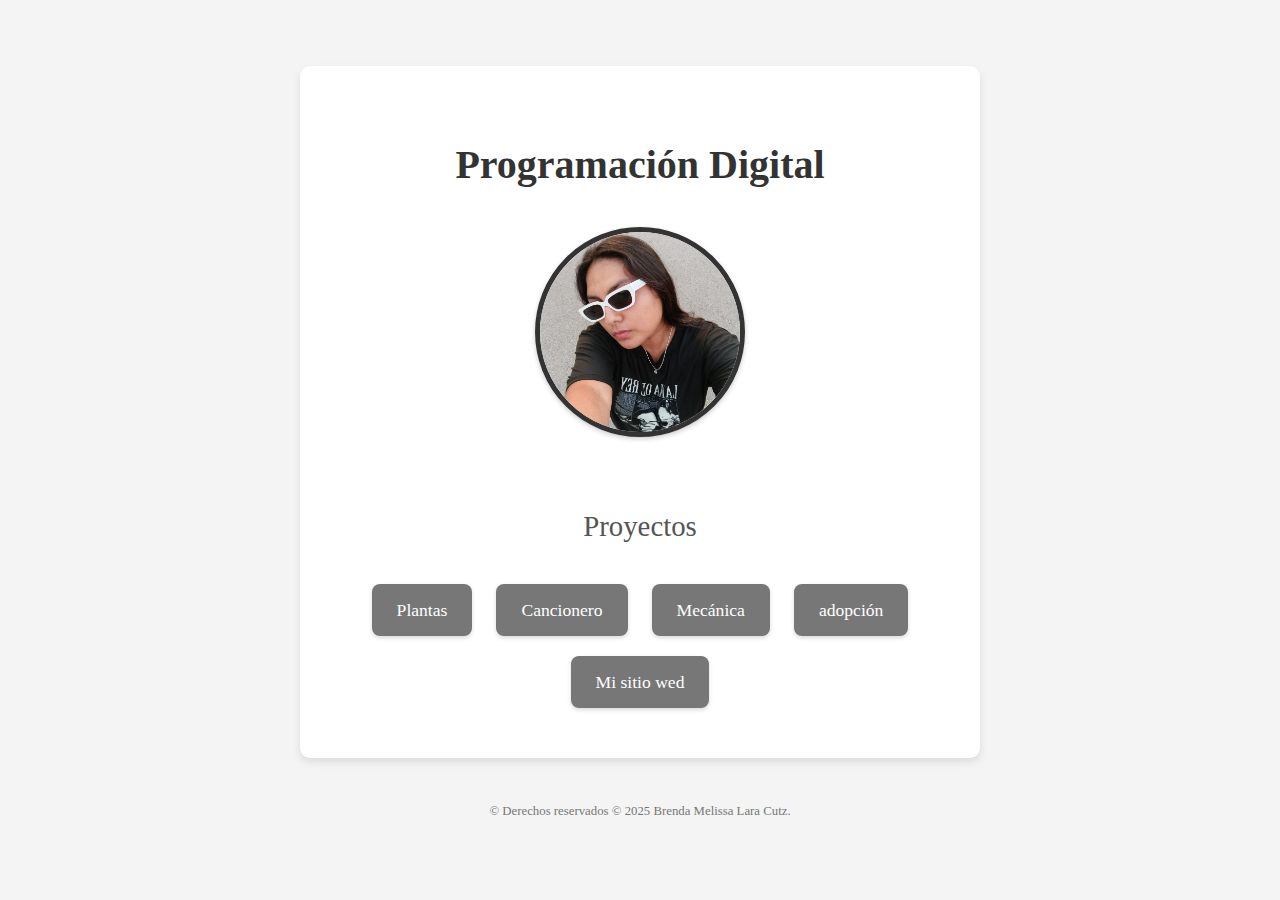
<file: INDEX.html>
<!DOCTYPE html>
<html>
<head>
    <meta charset="UTF-8"/>
    <meta name="viewport" content="width=device-width, initial-scale=1.0">
    <title>Programación Digital</title> 
        <link rel="stylesheet" href="css.css">
</head>
<body> 
    <div class="main-content">
        <h1>Programación Digital</h1>

        <img src="img/img.jpeg" alt="Tu Foto de Perfil" class="profile-img">

        <p class="label">Proyectos</p>

        <div class="links-container">
            <a href="plantas/plantas.html">Plantas</a>
            <a href="cancionero/index.html.html">Cancionero</a> 
            <a href="mecanica/INDEX.HTML.html">Mecánica</a>
            <a href="adopción/INDEx.html">adopción</a>
               <a href="programacion/Untitled-1.html">Mi sitio wed</a>
        </div>
    </div> <footer>
        <p>&copy;  Derechos reservados © 2025 Brenda Melissa Lara Cutz.</p>
    </footer>

</body>
</html>
</file>
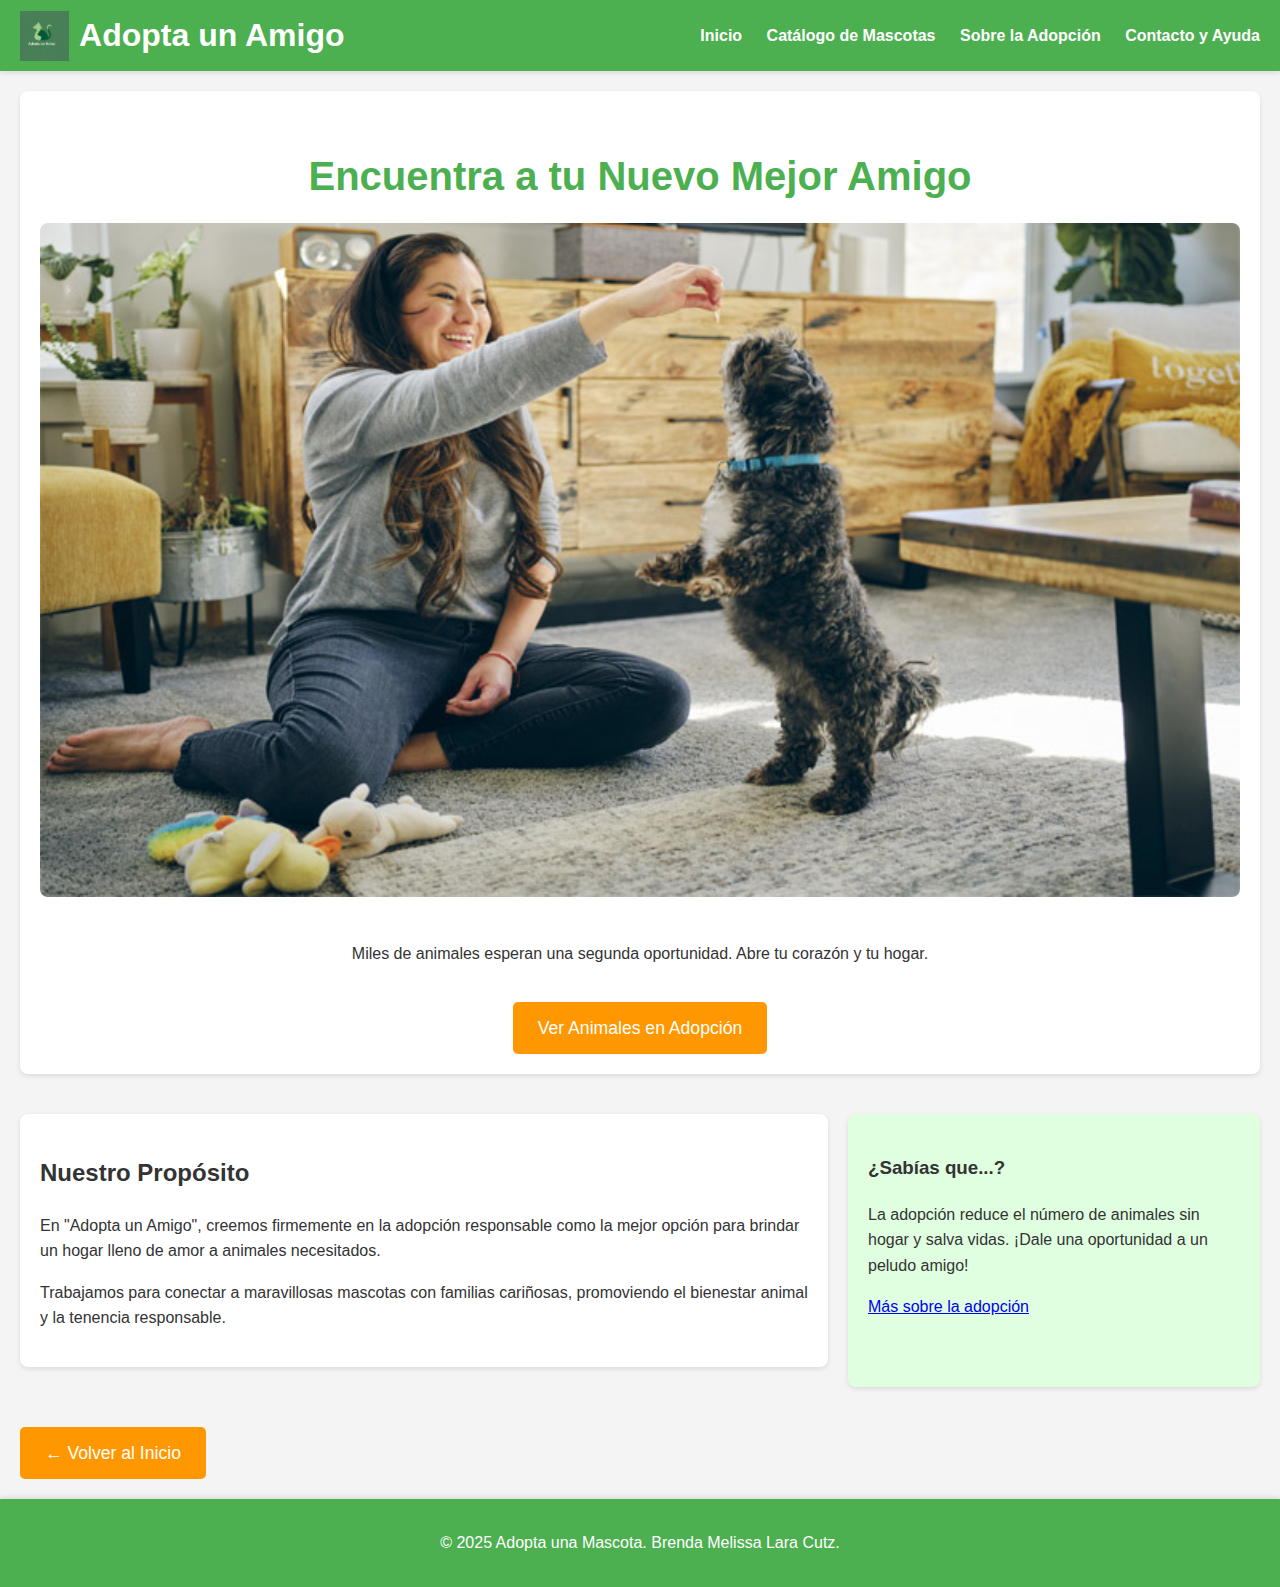
<file: adopción/INDEx.html>
<!DOCTYPE html> <html lang="es"> <head>
    <meta charset="UTF-8"> <meta name="viewport" content="width=device-width, initial-scale=1.0"> 
    <title>Adopta una Mascota - Inicio</title> <link rel="stylesheet" href="css.css">
 </head>
<body>
    <header> 
        <div class="logo"> <img src="logo.png" alt="Logo Adopta un Amigo">
             <h1>Adopta un Amigo</h1> </div>
        <nav> <ul> <li><a href="index.html">Inicio</a></li> 
            <li><a href="catalogo.html">Catálogo de Mascotas</a></li>
                <li><a href="adopción.html">Sobre la Adopción</a></li>
                <li><a href="contacto.html">Contacto y Ayuda</a></li>
            </ul>
        </nav>
    </header>

    <main> <section class="hero"> <div class="hero-content">
                <h2>Encuentra a tu Nuevo Mejor Amigo</h2> <img src="pet-care-while-on-vacation.jpg
                " alt="Mascota destacada" class="hero-image"> <p>Miles de animales esperan una segunda oportunidad. Abre tu corazón y tu hogar.</p> <a href="catalogo.html" class="cta-button">Ver Animales en Adopción</a> </div>
        </section>

        <section class="proposito"> <h2>Nuestro Propósito</h2>
            <div class="proposito-contenido">
                <p>En "Adopta un Amigo", creemos firmemente en la adopción responsable como la mejor opción para brindar un hogar lleno de amor a animales necesitados.</p>
                <p>Trabajamos para conectar a maravillosas mascotas con familias cariñosas, promoviendo el bienestar animal y la tenencia responsable.</p>
            </div>
        </section>

        <aside class="info-adicional"> <h3>¿Sabías que...?</h3>
            <p>La adopción reduce el número de animales sin hogar y salva vidas. ¡Dale una oportunidad a un peludo amigo!</p>
            <a href="adopción.html">Más sobre la adopción</a>
        </aside>
        
        <div class="back-button-container">
            <a href="file:///C:/Users/brend/OneDrive/Documentos/pagina%20personal/INDEX.html" class="cta-button">← Volver al Inicio</a>
        </div>
    </main>

    <footer> <p>&copy; 2025 Adopta una Mascota. Brenda Melissa Lara Cutz.</p>
    </footer>
</body>
</html>
</file>
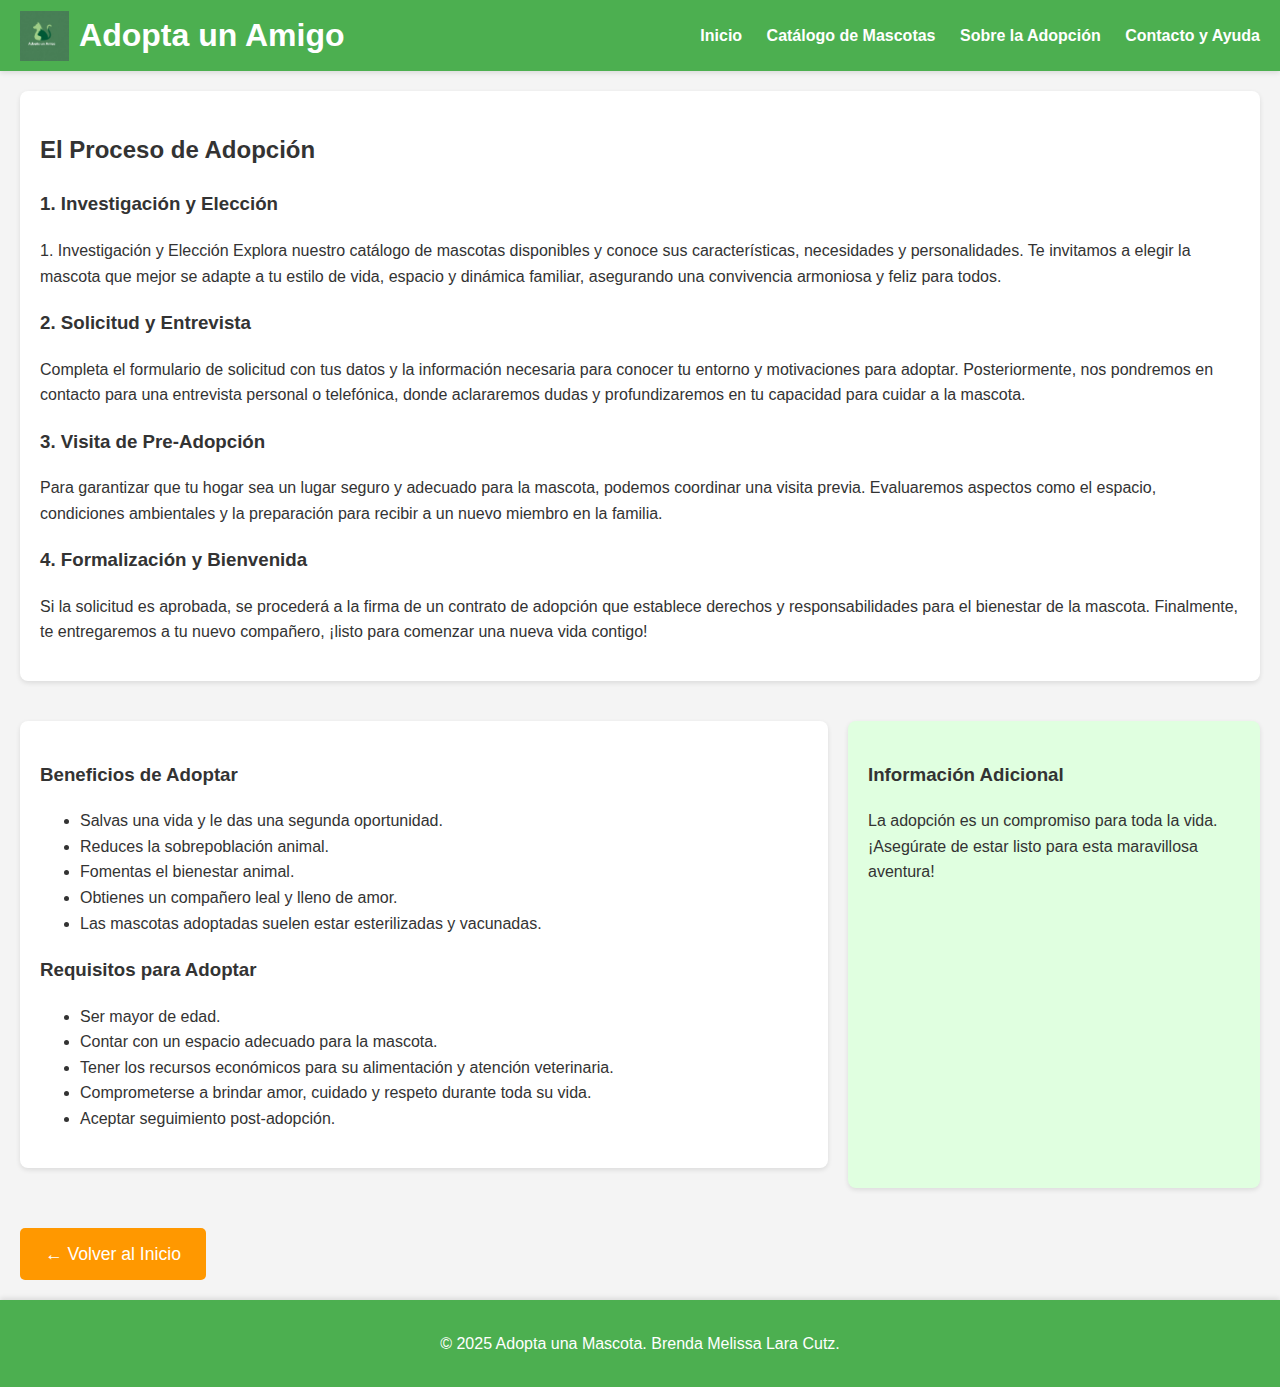
<file: adopción/adopción.html>
<!DOCTYPE html>
<html lang="es">
<head>
    <meta charset="UTF-8">
    <meta name="viewport" content="width=device-width, initial-scale=1.0">
    <title>Sobre la Adopción - Adopta una Mascota</title>
    <link rel="stylesheet" href="css.css">
</head>
<body>
    <header>
        <div class="logo">
            <img src="logo.png" alt="Logo Adopta un Amigo">
            <h1>Adopta un Amigo</h1>
        </div>
        <nav>
            <ul>
                <li><a href="INDEx.html">Inicio</a></li>
                <li><a href="catalogo.html">Catálogo de Mascotas</a></li>
                <li><a href="adopción.html">Sobre la Adopción</a></li>
                <li><a href="contacto.html">Contacto y Ayuda</a></li>
            </ul>
        </nav>
    </header>

    <main>
        <section class="proceso-adopcion">
            <h2>El Proceso de Adopción</h2>
            <div class="pasos-adopcion"> <div class="paso"> <h3>1. Investigación y Elección</h3>
                    <p>1. Investigación y Elección
Explora nuestro catálogo de mascotas disponibles y conoce sus características, necesidades y personalidades. Te invitamos a elegir la mascota que mejor se adapte a tu estilo de vida, espacio y dinámica familiar, asegurando una convivencia armoniosa y feliz para todos.</p>
                </div>
                <div class="paso">
                    <h3>2. Solicitud y Entrevista</h3>
                    <p>Completa el formulario de solicitud con tus datos y la información necesaria para conocer tu entorno y motivaciones para adoptar. Posteriormente, nos pondremos en contacto para una entrevista personal o telefónica, donde aclararemos dudas y profundizaremos en tu capacidad para cuidar a la mascota.</p>
                </div>
                <div class="paso">
                    <h3>3. Visita de Pre-Adopción</h3>
                    <p>Para garantizar que tu hogar sea un lugar seguro y adecuado para la mascota, podemos coordinar una visita previa. Evaluaremos aspectos como el espacio, condiciones ambientales y la preparación para recibir a un nuevo miembro en la familia.</p>
                </div>
                <div class="paso">
                    <h3>4. Formalización y Bienvenida</h3>
                    <p>Si la solicitud es aprobada, se procederá a la firma de un contrato de adopción que establece derechos y responsabilidades para el bienestar de la mascota. Finalmente, te entregaremos a tu nuevo compañero, ¡listo para comenzar una nueva vida contigo!</p>
                </div>
            </div>
        </section>

        <section class="beneficios-requisitos">
            <div class="beneficios">
                <h3>Beneficios de Adoptar</h3>
                <ul> <li>Salvas una vida y le das una segunda oportunidad.</li>
                    <li>Reduces la sobrepoblación animal.</li>
                    <li>Fomentas el bienestar animal.</li>
                    <li>Obtienes un compañero leal y lleno de amor.</li>
                    <li>Las mascotas adoptadas suelen estar esterilizadas y vacunadas.</li>
                </ul>
            </div>
            <div class="requisitos">
                <h3>Requisitos para Adoptar</h3>
                <ul> <li>Ser mayor de edad.</li>
                    <li>Contar con un espacio adecuado para la mascota.</li>
                    <li>Tener los recursos económicos para su alimentación y atención veterinaria.</li>
                    <li>Comprometerse a brindar amor, cuidado y respeto durante toda su vida.</li>
                    <li>Aceptar seguimiento post-adopción.</li>
                </ul>
            </div>
        </section>

        <aside class="info-importante">
            <h3>Información Adicional</h3>
            <p>La adopción es un compromiso para toda la vida. ¡Asegúrate de estar listo para esta maravillosa aventura!</p>
        </aside>

        <div class="back-button-container">
            <a href="INDEx.html" class="cta-button">← Volver al Inicio</a>
        </div>
    </main>

    <footer>
  <p>&copy; 2025 Adopta una Mascota. Brenda Melissa Lara Cutz.</p>
    </footer>
</body>
</html>
</file>
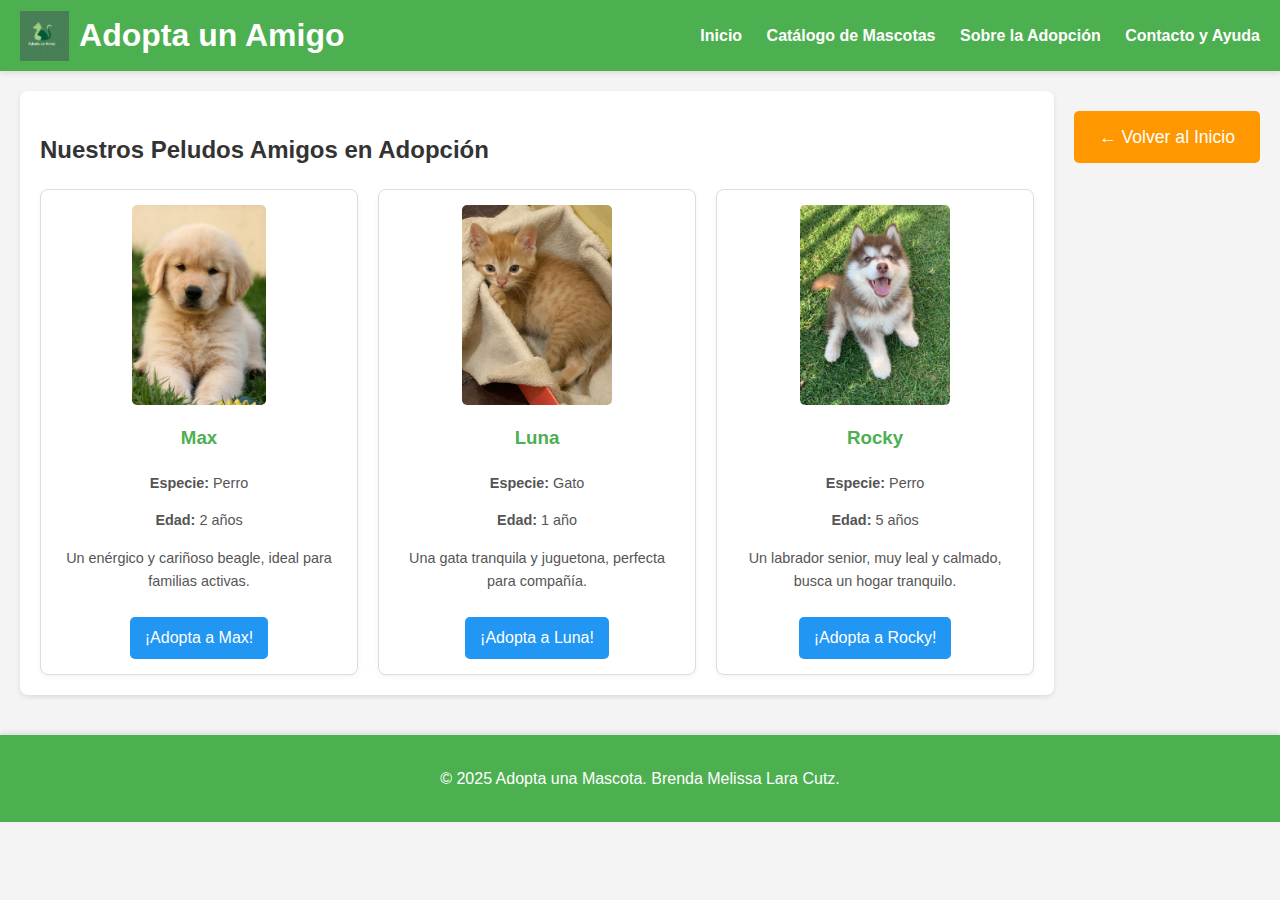
<file: adopción/catalogo.html>
<!DOCTYPE html>
<html lang="es">
<head>
    <meta charset="UTF-8">
    <meta name="viewport" content="width=device-width, initial-scale=1.0">
    <title>Catálogo de Mascotas - Adopta una Mascota</title>
    <link rel="stylesheet" href="css.css">
</head>
<body>
    <header>
        <div class="logo">
            <img src="logo.png" alt="Logo Adopta un Amigo">
            <h1>Adopta un Amigo</h1>
        </div>
        <nav>
            <ul>
                <li><a href="INDEx.html">Inicio</a></li>
                <li><a href="catalogo.html">Catálogo de Mascotas</a></li>
                <li><a href="adopción.html">Sobre la Adopción</a></li>
                <li><a href="contacto.html">Contacto y Ayuda</a></li>
            </ul>
        </nav>
    </header>

    <main>
        <section class="catalogo-mascotas">
            <h2>Nuestros Peludos Amigos en Adopción</h2>
            <div class="grid-mascotas"> <div class="mascota-card"> <img src="perro1.jpg" alt="Perro Max">
                    <h3>Max</h3>
                    <p><strong>Especie:</strong> Perro</p> <p><strong>Edad:</strong> 2 años</p>
                    <p>Un enérgico y cariñoso beagle, ideal para familias activas.</p>
                    <a href="#" class="btn-adopta">¡Adopta a Max!</a> </div>

                <div class="mascota-card">
                    <img src="gato.jpg" alt="Gato Luna">
                    <h3>Luna</h3>
                    <p><strong>Especie:</strong> Gato</p>
                    <p><strong>Edad:</strong> 1 año</p>
                    <p>Una gata tranquila y juguetona, perfecta para compañía.</p>
                    <a href="#" class="btn-adopta">¡Adopta a Luna!</a>
                </div>

                <div class="mascota-card">
                    <img src="perro 2.jpg" alt="Perro Rocky">
                    <h3>Rocky</h3>
                    <p><strong>Especie:</strong> Perro</p>
                    <p><strong>Edad:</strong> 5 años</p>
                    <p>Un labrador senior, muy leal y calmado, busca un hogar tranquilo.</p>
                    <a href="#" class="btn-adopta">¡Adopta a Rocky!</a>
                </div>
        </section>
        <div class="back-button-container"> <a href="INDEx.html" class="cta-button">← Volver al Inicio</a> </div>
    </main>

    <footer>
 <p>&copy; 2025 Adopta una Mascota. Brenda Melissa Lara Cutz.</p>
    </footer>

</body>
</html>
</file>
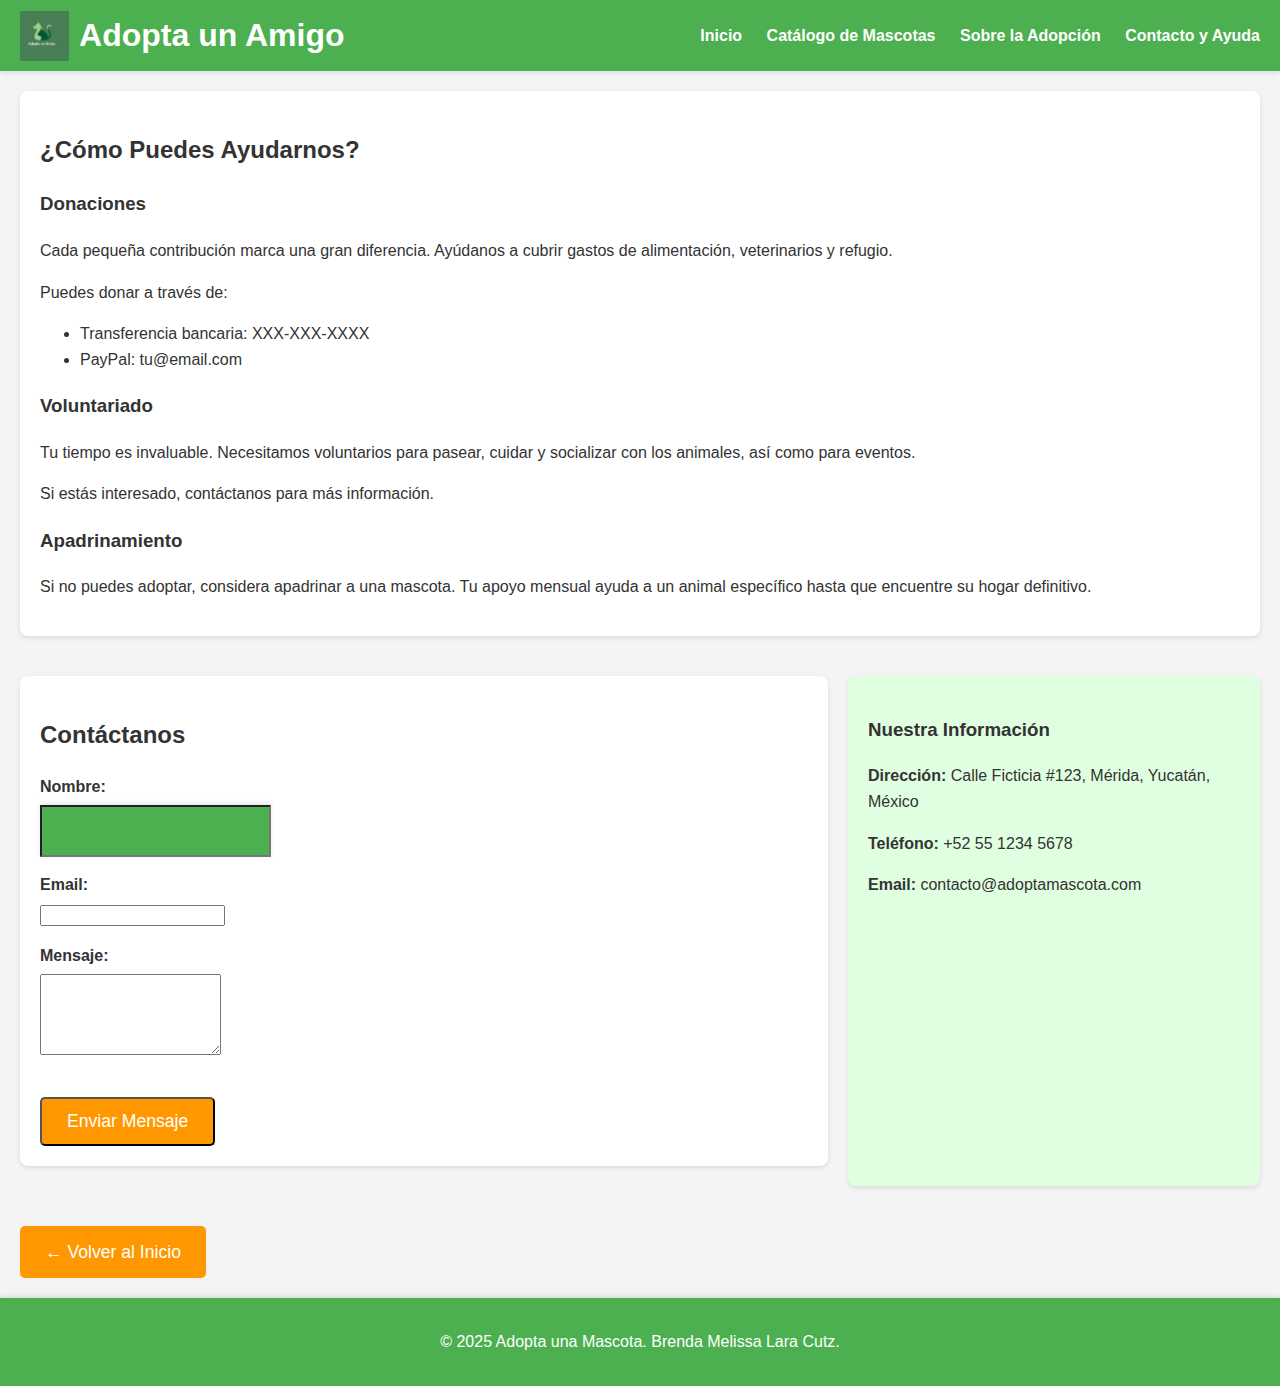
<file: adopción/contacto.html>
<!DOCTYPE html>
<html lang="es">
<head>
    <meta charset="UTF-8">
    <meta name="viewport" content="width=device-width, initial-scale=1.0">
    <title>Contacto y Ayuda - Adopta una Mascota</title>
    <link rel="stylesheet" href="css.css">
</head>
<body>
    <header>
        <div class="logo">
            <img src="logo.png" alt="Logo Adopta un Amigo">
            <h1>Adopta un Amigo</h1>
        </div>
        <nav>
            <ul>
                <li><a href="INDEx.html">Inicio</a></li>
                <li><a href="catalogo.html">Catálogo de Mascotas</a></li>
                <li><a href="adopción.html">Sobre la Adopción</a></li>
                <li><a href="contacto.html">Contacto y Ayuda</a></li>
            </ul>
        </nav>
    </header>

    <main>
        <section class="contacto-ayuda">
            <h2>¿Cómo Puedes Ayudarnos?</h2>
            <div class="opciones-ayuda">
                <div class="opcion">
                    <h3>Donaciones</h3>
                    <p>Cada pequeña contribución marca una gran diferencia. Ayúdanos a cubrir gastos de alimentación, veterinarios y refugio.</p>
                    <p>Puedes donar a través de:</p>
                    <ul>
                        <li>Transferencia bancaria: XXX-XXX-XXXX</li>
                        <li>PayPal: tu@email.com</li>
                    </ul>
                </div>
                <div class="opcion">
                    <h3>Voluntariado</h3>
                    <p>Tu tiempo es invaluable. Necesitamos voluntarios para pasear, cuidar y socializar con los animales, así como para eventos.</p>
                    <p>Si estás interesado, contáctanos para más información.</p>
                </div>
                <div class="opcion">
                    <h3>Apadrinamiento</h3>
                    <p>Si no puedes adoptar, considera apadrinar a una mascota. Tu apoyo mensual ayuda a un animal específico hasta que encuentre su hogar definitivo.</p>
                </div>
            </div>
        </section>

        <section class="formulario-contacto">
            <h2>Contáctanos</h2>
            <form action="#" method="POST"> <div class="form-group">
                    <label for="nombre">Nombre:</label> <input type="text" id="nombre" name="nombre" required> </div>
                <div class="form-group">
                    <label for="email">Email:</label>
                    <input type="email" id="email" name="email" required> </div>
                <div class="form-group">
                    <label for="mensaje">Mensaje:</label>
                    <textarea id="mensaje" name="mensaje" rows="5" required></textarea> </div>
                <button type="submit" class="cta-button">Enviar Mensaje</button> </form>
        </section>

        <aside class="informacion-contacto">
            <h3>Nuestra Información</h3>
            <p><strong>Dirección:</strong> Calle Ficticia #123, Mérida, Yucatán, México</p>
            <p><strong>Teléfono:</strong> +52 55 1234 5678</p>
            <p><strong>Email:</strong> contacto@adoptamascota.com</p>
        </aside>

        <div class="back-button-container">
            <a href="INDEx.html" class="cta-button">← Volver al Inicio</a>
        </div>
    </main>

    <footer>
        <p>&copy; 2025 Adopta una Mascota. Brenda Melissa Lara Cutz.</p>
    </footer>
</body>
</html>
</file>
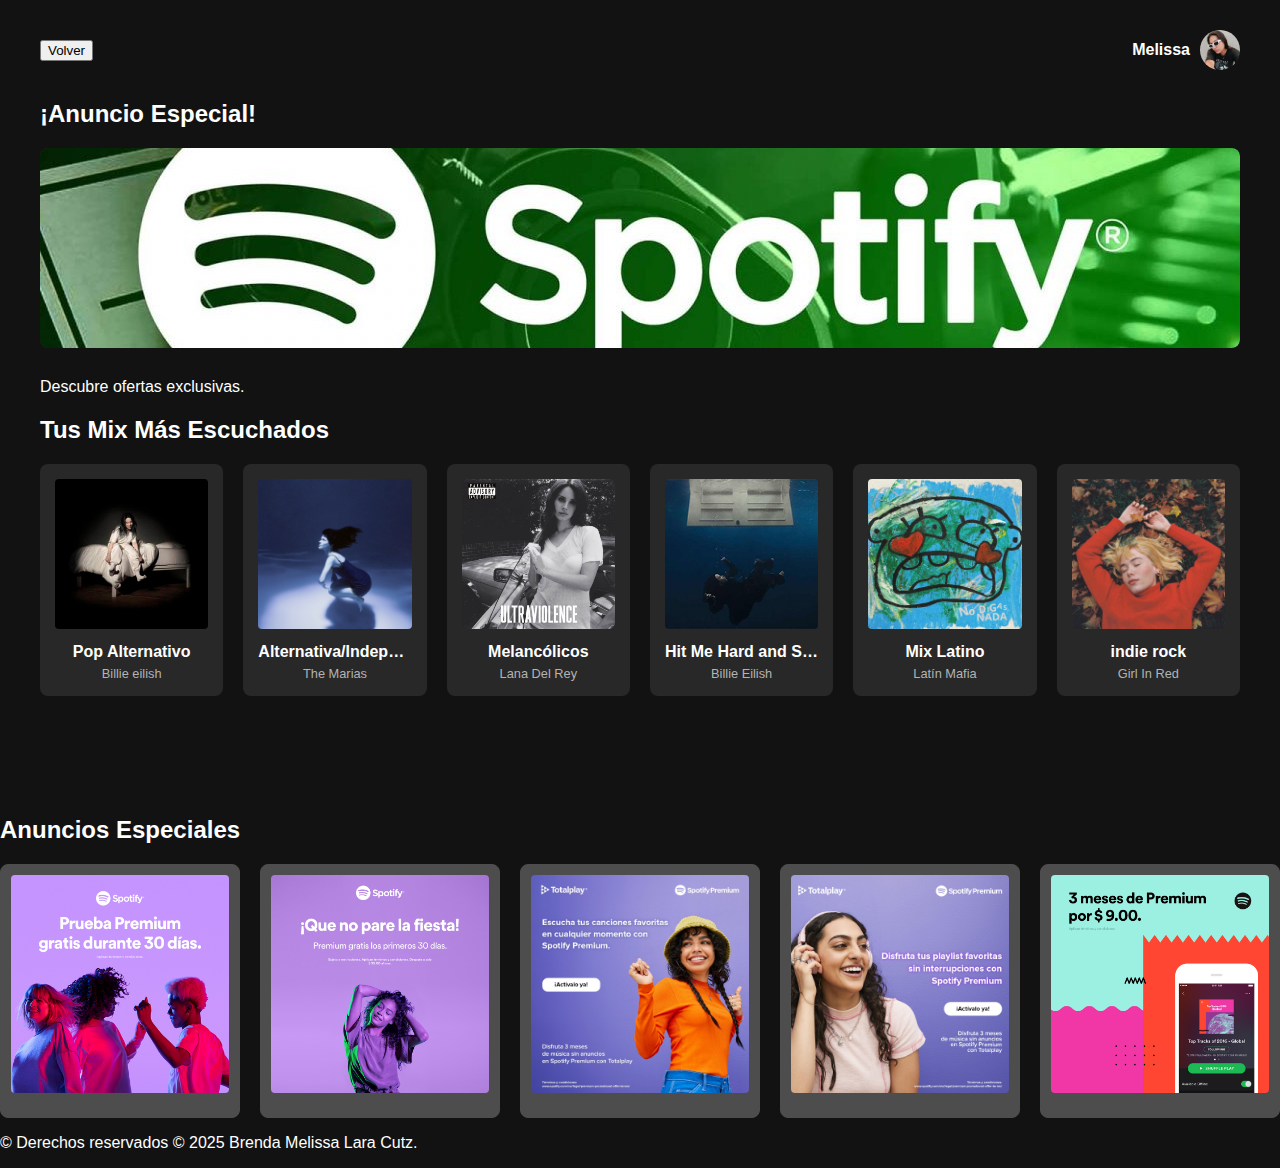
<file: cancionero/index.html.html>
<!DOCTYPE html>
<html lang="es">
<head>
    <meta charset="UTF-8">
    <meta name="viewport" content="width=device-width, initial-scale=1.0">
    <title>Spotify Sencillo</title>
    <link rel="stylesheet" href="estilo - 1.css">
    <link rel="stylesheet" href="https://cdnjs.cloudflare.com/ajax/libs/font-awesome/5.15.4/css/all.min.css">
</head>
<body>
    <div class="container">
        <main class="main-content">
            <header class="header">
<button onclick="history.back()">Volver</button>
                <div class="user-profile">
                    <span>Melissa</span>
                    <img src="img.jpeg" alt="User Avatar" class="user-avatar">
                </div>
            </header>
    <h2>¡Anuncio Especial!</h2>
            <section class="ad-section">
                <div class="ad-banner">
                    <img src="spotify.jpg" alt="Anuncio">
                </div>
            </section>
   <p>Descubre ofertas exclusivas.</p>
            <section class="music-section">
                <h2>Tus Mix Más Escuchados</h2>
                <div class="cards-container">
                    <a href="i love you.html" class="card-link">
                        <div class="card">
                            <img src="OIP.jpg" alt="Portada del álbum Éxitos del Verano">
                            <h3>Pop Alternativo</h3>
                            <p>Billie eilish</p>
                        </div>
                    </a>
                    <a href="No One Notice.html" class="card-link">
                        <div class="card">
                            <img src="the marias.jpg" alt="Portada del álbum Relajación Profunda">
                            <h3>Alternativa/Independiente</h3>
                            <p>The Marias</p>
                        </div>
                    </a>

                    <a href="Ultraviolence.html" class="card-link">
                        <div class="card">
                            <img src="Lanadelrey-ultraviolec.jpg" alt="Portada del álbum Entrenamiento TOP">
                            <h3>Melancólicos</h3>
                            <p>Lana Del Rey</p>
                        </div>
                    </a>

                    <a href="Birds Of A Feather.html" class="card-link">
                        <div class="card">
                            <img src="billie-eilish-tour.jpg" alt="Portada del álbum Relajación Profunda Vol. 2">
                            <h3>Hit Me Hard and Soft</h3>
                            <p>Billie Eilish</p>
                        </div>
                    </a>

                    <a href="No Digas Nada.html" class="card-link">
                        <div class="card">
                            <img src="latin mafia.jpg" alt="Portada del álbum Relajación Profunda Vol. 3">
                            <h3>Mix Latino</h3>
                            <p>Latín Mafia</p>
                        </div>
                    </a>

                    <a href="Forget Her.html" class="card-link">
                        <div class="card">
                            <img src="girl in red.jpg" alt="Portada del álbum Relajación Profunda Vol. 4">
                            <h3>indie rock </h3>
                            <p>Girl In Red</p>
                        </div>
                    </a>
                </div>
            </section>
        </main>
    </div>
   <aside class="panel-derecho">
    <section class="seccion-anuncios">
        <h2>Anuncios Especiales</h2>
        <div class="contenedor-anuncios-horizontal">
            <div class="banner-anuncio">
                <img src="anuncio1.jpg" alt="anuncio1">
            </div>
            <div class="banner-anuncio">
                <img src="anuncio2.jpg" alt="anuncio2">
            </div>
            <div class="banner-anuncio">
                <img src="anuncio3.jpg" alt="anuncio3">
            </div>
               <div class="banner-anuncio">
                <img src="anuncio4.jpg" alt="Anuncio Taco">
            </div>
                 <div class="banner-anuncio">
                <img src="anuncio5.png" alt="Anuncio Taco">
            </div>
    </section>
</aside>
<footer>
        <p>&copy;  Derechos reservados © 2025 Brenda Melissa Lara Cutz.</p>
    </footer>
</body>
</html>
</file>
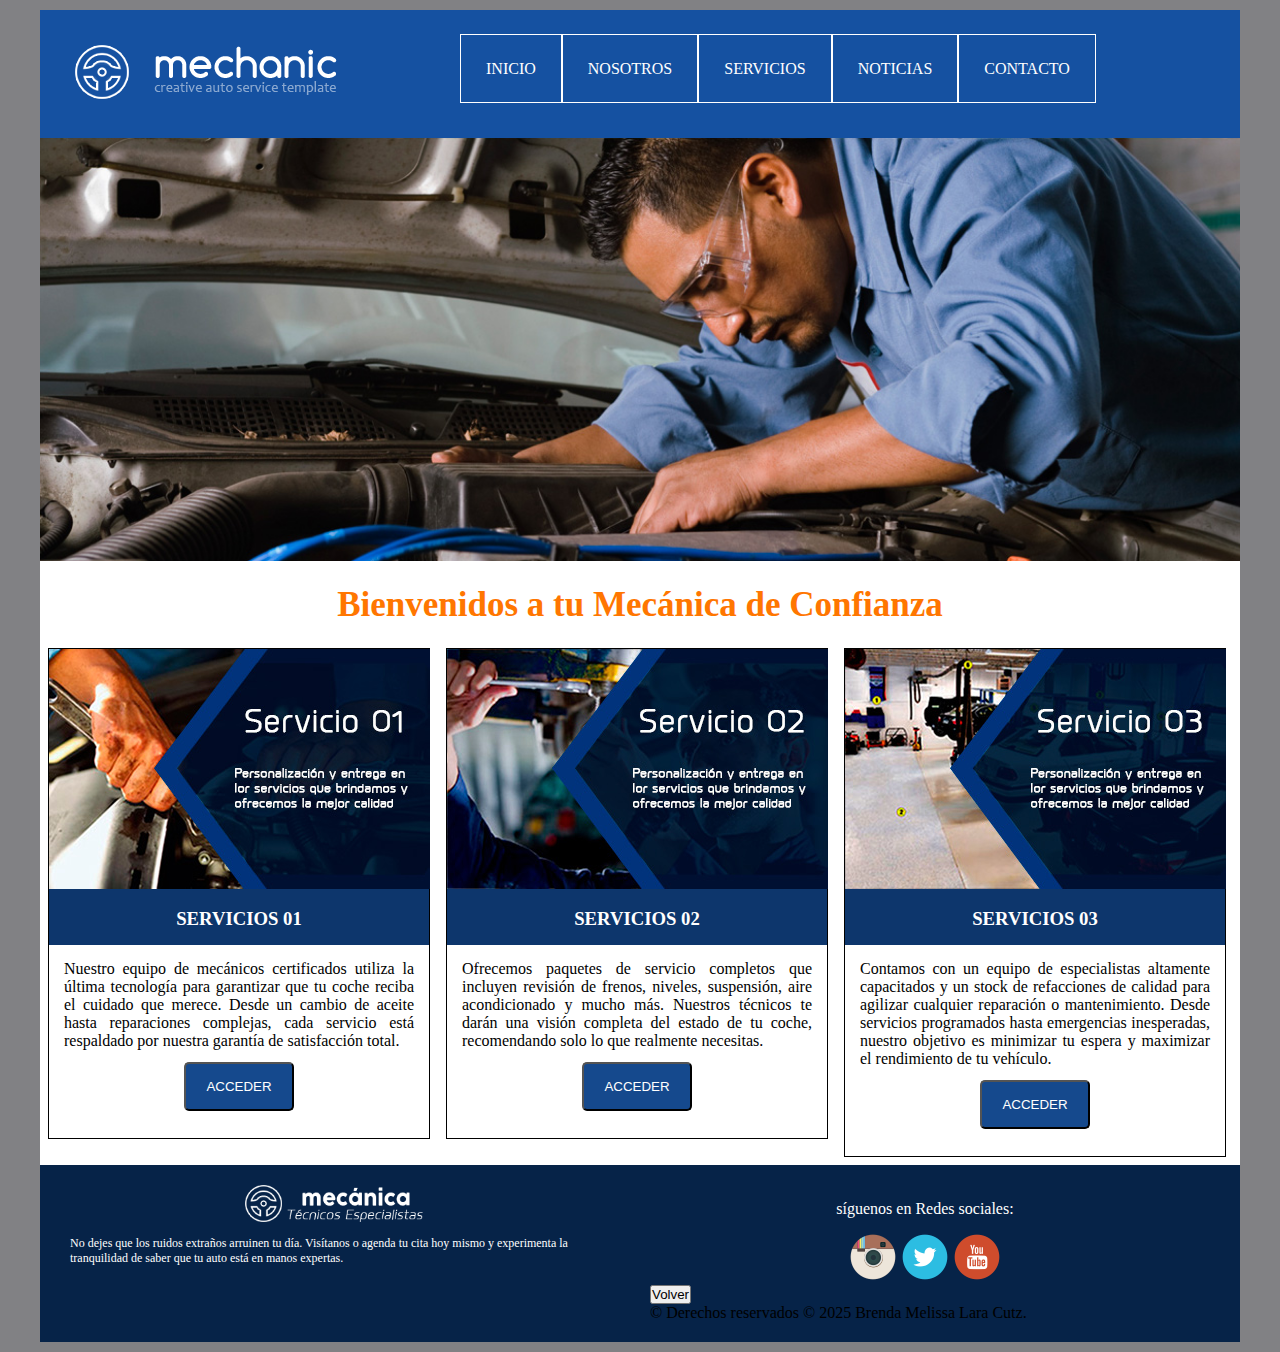
<file: mecanica/INDEX.HTML.html>
<!DOCTYPE html >
<html lang="en">
<head>
<meta charset="UTF-8">
<title>Mecánica</title>
<link rel="stylesheet" href="css/estilos.css">
</head>
<body>
    <div class="container">
      <header class="superior">
        <div class="logo">
<img src="imagenes/logo.png" alt="">
        </div>
      <nav class="menu">
<ul class="opciones">
    <li><a href="">INICIO</a></li>
    <li><a href="">NOSOTROS</a></li>
    <li><a href="">SERVICIOS</a></li>
    <li><a href="">NOTICIAS</a></li>
    <li><a href="">CONTACTO</a></li>
</ul>
      </nav>
      </header>
<section class="slider">
  <img src="imagenes/slider01.jpg" width="1200">
</section>
<section class="cuerpo">
  <h1 class="titulo"> 
    Bienvenidos a tu Mecánica de Confianza
  </h1>
  <article class="caja">
    <div class="subtitulo">
<img src="imagenes/servicio01.jpg" alt="" class="efecto">
<h3 class="SERVICIOS">
  SERVICIOS 01
</h3>
  </div>
    <div class="contenido">
      <p> 
Nuestro equipo de mecánicos certificados utiliza la última tecnología para garantizar que tu coche reciba el cuidado que merece. Desde un cambio de aceite hasta reparaciones complejas, cada servicio está respaldado por nuestra garantía de satisfacción total.</p>
      <center> <input type="submit" class="boton" value="ACCEDER"> </center>
    </div>
    </article>
  <article class="caja">
    <div class="subtitulo">
<img src="imagenes/servicio02.jpg" alt="" class="efecto">
<h3 class="SERVICIOS">
  SERVICIOS 02
</h3>
    </div>
    <div class="contenido">
      <p> Ofrecemos paquetes de servicio completos que incluyen revisión de frenos, niveles, suspensión, aire acondicionado y mucho más. Nuestros técnicos te darán una visión completa del estado de tu coche, recomendando solo lo que realmente necesitas.

</p>
 <center> <input type="submit" class="boton" value="ACCEDER"> </center>
    </div>
    </article>
  <article class="caja">
    <div class="subtitulo">
<img src="imagenes/servicio03.jpg" alt="" class="efecto">
<h3 class="SERVICIOS">
  SERVICIOS 03
</h3>
    </div>
    <div class="contenido">
      <p> Contamos con un equipo de especialistas altamente capacitados y un stock de refacciones de calidad para agilizar cualquier reparación o mantenimiento. Desde servicios programados hasta emergencias inesperadas, nuestro objetivo es minimizar tu espera y maximizar el rendimiento de tu vehículo.</p>
 <center> <input type="submit" class="boton" value="ACCEDER"> </center>
    </div>
  </article>
</section>
<footer class="pie">
  <div class="izquierda">
<center><img src="imagenes/logo-blanco.png" alt="" width="180"></center>
<p class="abajo"> No dejes que los ruidos extraños arruinen tu día. Visítanos o agenda tu cita hoy mismo y experimenta la tranquilidad de saber que tu auto está en manos expertas.</p>
  </div>
   <div class="derecha">
    <center>
      <p class="siguenos">síguenos en Redes sociales:</p>
      <img src="imagenes/instagram.png" alt="">
        <img src="imagenes/twitter.png" alt="">
          <img src="imagenes/youtube.png" alt="">
    </center>
<button onclick="history.back()">Volver</button>
        <p>&copy;  Derechos reservados © 2025 Brenda Melissa Lara Cutz.</p>
</footer>
</body>
</html>
</file>
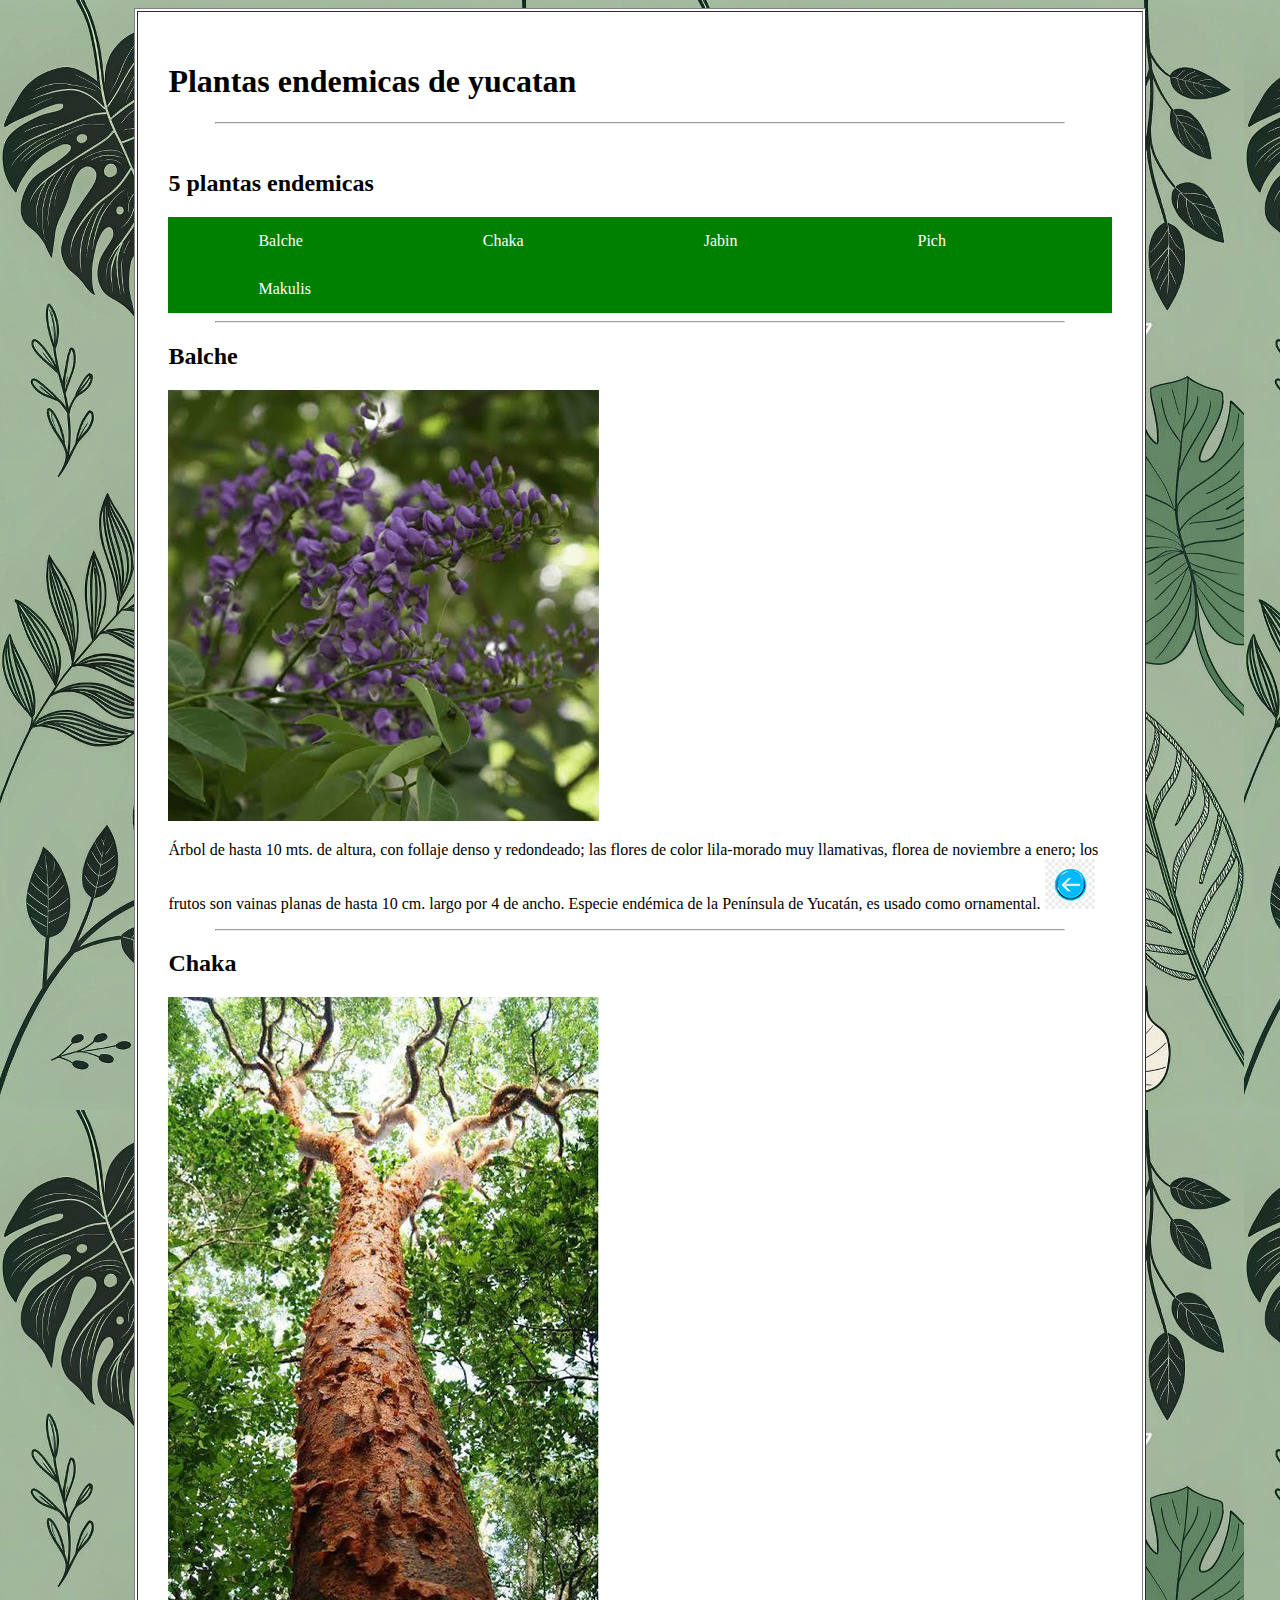
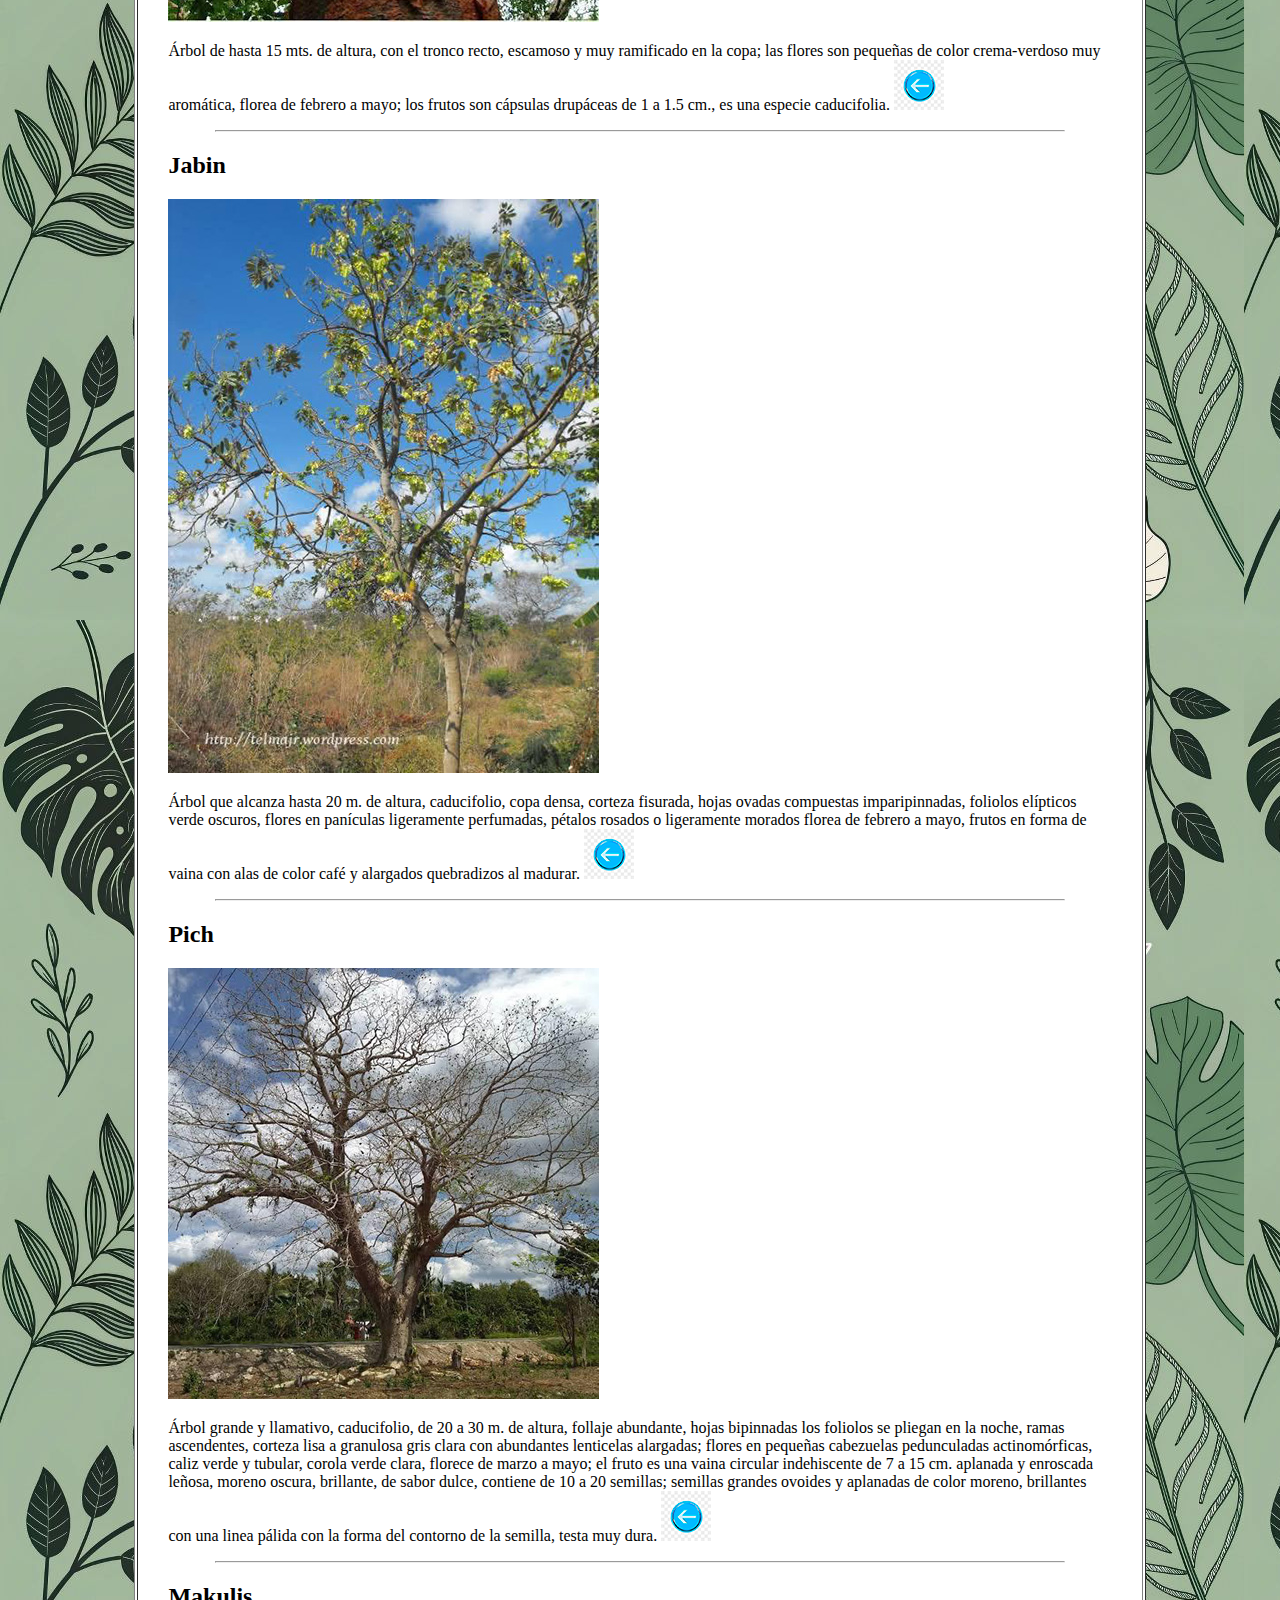
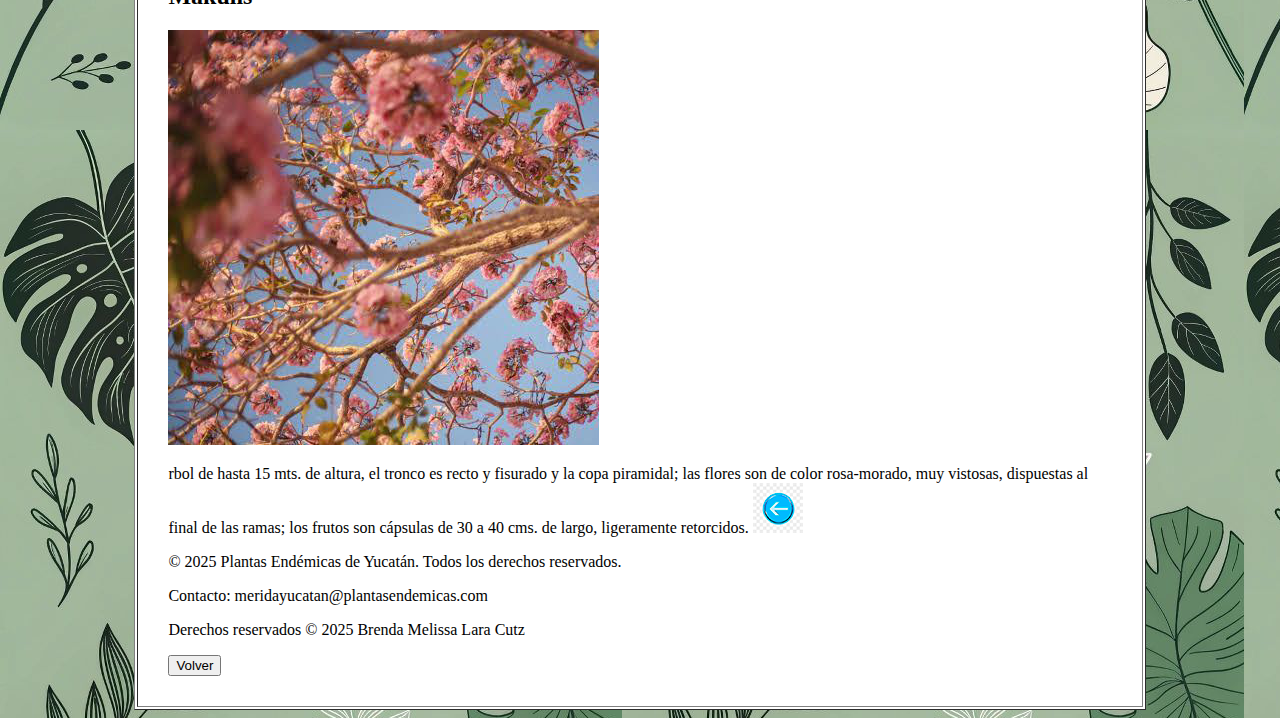
<file: plantas/plantas.html>
<!DOCTYPE html>
<html>
    <head>
        <meta charset="UTF-8"/>
    <meta name="viewport" content="width=device-width, initial-scale=1.0">
    <title> document</title>
    <style>
        ul{
            list-style-type: none;
            margin:0;
            padding: 0;
            overflow: hidden;
            background-color: green;
        }
        li{
            float:left;
        }

        li a{
            display: block;
            color: white;
            text-align: center;
            padding: 15px 90px;
            text-decoration: none;
        }
        li a :hover {
background-color: #dbd4d4;
        }
    </style>
    </head>
    <body background="fondo.jpg"> 

<center>

<table width="80%" border=" 1" cellpadding ="30px" bgcolor="white">
<tr>
<td>
    <h1> Plantas endemicas de yucatan</h1>
    <p> </p>
    <center> <hr width="90%"> </center>
    <br> 
    <section id="menu">
    <h2> 5 plantas endemicas </h2>
    </section>
    <p> 
        <ul> 
            <li> <a href="#Balche"> Balche</a> </li>
            <li> <a href="#Chaka"> Chaka</a></li>
            <li> <a href="#Jabin"> Jabin</a></li>
            <li>  <a href="#Pich"> Pich </a> </li>
            <li> <a href="#Makulis"> Makulis </a> </li>
        </ul>


    <center> <hr width= "90%" > </center>
    <p></p>
    <section id="Balche">
    <h2> Balche  </h2>
    </section>
        <p>
            <img src = "imagen.1.jpeg">
            <P>
                Árbol de hasta 10 mts. de altura, con follaje denso y redondeado; las flores de color lila-morado muy llamativas, florea de noviembre a enero; los frutos son vainas planas de hasta 10 cm. largo por 4 de ancho. Especie endémica de la Península de Yucatán, es usado como ornamental.
 <a href="#menu"> <img src="descarga.png"></a>
                <p>
                    
                </p>
                <center> <hr width= "90%"> </center>
    <p></p>
    <section id="Chaka">
    <h2> Chaka    </h2>
    </section>
        <p>
            <img src = "imagen.2.jpeg">
            <P>
         Árbol de hasta 15 mts. de altura, con el tronco recto, escamoso y muy ramificado en la copa; las flores son pequeñas de color crema-verdoso muy aromática, florea de febrero a mayo; los frutos son cápsulas drupáceas de 1 a 1.5 cm., es una especie caducifolia.  <a href="#menu"> <img src="descarga.png"></a>
                <p>
            </P>
            <center> <hr width= "90%" > </center>
    <p></p>
     <section id="Jabin">
    <h2> Jabin  </h2>
    </section>
        <p>
            <img src = "jabin.jpeg">
            <P>
               Árbol que alcanza hasta 20 m. de altura, caducifolio, copa densa, corteza fisurada, hojas ovadas compuestas imparipinnadas, foliolos elípticos verde oscuros, flores en panículas ligeramente perfumadas, pétalos rosados o ligeramente morados florea de febrero a mayo, frutos en forma de vaina con alas de color café y alargados quebradizos al madurar.  <a href="#menu"> <img src="descarga.png"></a>
                <p>
                </p>
                 <center> <hr width= "90%" > </center>
    <p></p>
    <section id="Pich">
    <h2> Pich  </h2>
       </section>
        <p>
            <img src = "pich.1.jpeg">
            <P>
              Árbol grande y llamativo, caducifolio, de 20 a 30 m. de altura, follaje abundante, hojas bipinnadas los foliolos se pliegan en la noche, ramas ascendentes, corteza lisa a granulosa gris clara con abundantes lenticelas alargadas; flores en pequeñas cabezuelas pedunculadas actinomórficas, caliz verde y tubular, corola verde clara, florece de marzo a mayo; el fruto es una vaina circular indehiscente de 7 a 15 cm. aplanada y enroscada leñosa, moreno oscura, brillante, de sabor dulce, contiene de 10 a 20 semillas; semillas grandes ovoides y aplanadas de color moreno, brillantes con una linea pálida con la forma del contorno de la semilla, testa muy dura.  <a href="#menu"> <img src="descarga.png"></a>
                <p>
              </p>
         <center> <hr width= "90%" > </center>
    <p></p>
     <section id="Makulis">
    <h2> Makulis  </h2>
    </section>
        <p>
            <img src = "makulis.jpg">
            <P>
             rbol de hasta 15 mts. de altura, el tronco es recto y fisurado y la copa piramidal; las flores son de color rosa-morado, muy vistosas, dispuestas al final de las ramas; los frutos son cápsulas de 30 a 40 cms. de largo, ligeramente retorcidos.  <a href="#menu"> <img src="descarga.png"></a>
                <p>
                </p>
    </head>
    <BODY>
    <footer>
        <p>&copy; 2025 Plantas Endémicas de Yucatán. Todos los derechos reservados.</p>
        <p>Contacto: meridayucatan@plantasendemicas.com</p>
        <p>Derechos reservados © 2025 Brenda Melissa Lara Cutz</p>
    </footer>
<button onclick="history.back()">Volver</button>
</body>
</html>
    </BODY>
</html>
</file>
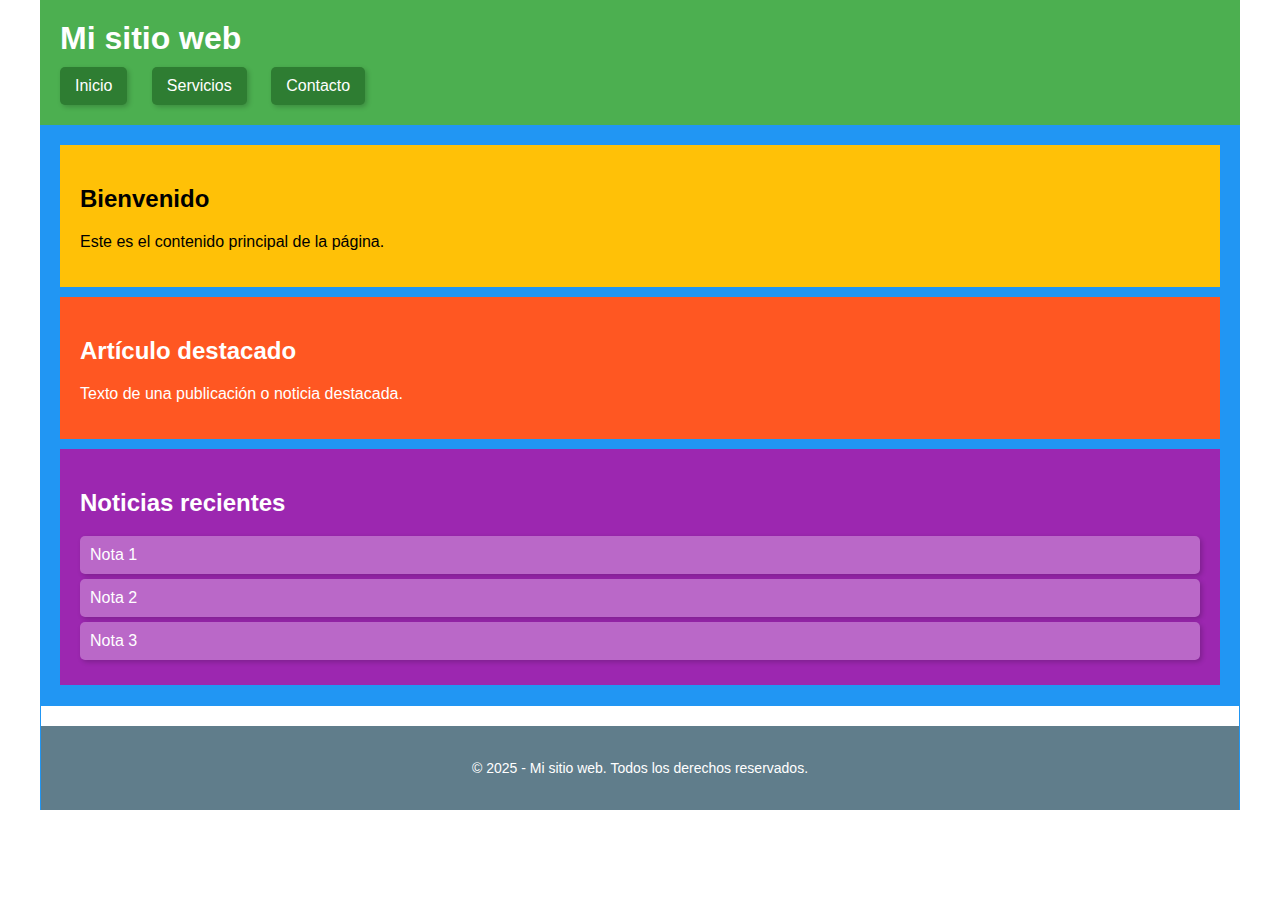
<file: programacion/Untitled-1.html>
<!DOCTYPE html>
<html lang="es">
<head>
  <meta charset="UTF-8">
  <title>Mi sitio web</title>
  <link rel="stylesheet" href="estudio.css">
</head>
<body>
  <div class="container">
    <header>
      <h1>Mi sitio web</h1>
      <nav>
        <button>Inicio</button>
        <button>Servicios</button>
        <button>Contacto</button>
      </nav>
    </header>

    <main>
      <section class="bienvenido">
        <h2>Bienvenido</h2>
        <p>Este es el contenido principal de la página.</p>
      </section>

      <section class="destacado">
        <h2>Artículo destacado</h2>
        <p>Texto de una publicación o noticia destacada.</p>
      </section>

      <section class="noticias">
        <h2>Noticias recientes</h2>
        <button class="noticias-button">Nota 1</button>
        <button class="noticias-button">Nota 2</button>
        <button class="noticias-button">Nota 3</button>
      </section>
    </main>

    <footer>
      <p>© 2025 - Mi sitio web. Todos los derechos reservados.</p>
    </footer>
  </div>
</body>
</html>
</file>
<file: css.css>
body {
            font-family: 'Times New Roman', Times, serif;
            line-height: 1.6;
            margin: 0;
            padding: 0;
            background-color: #f4f4f4; 
            color: #333;
            display: flex; 
            flex-direction: column; 
            min-height: 100vh; 
            justify-content: center;
            align-items: center; 
            background-size: cover; 
            background-position: center; 
            background-repeat: no-repeat; 
        }
        .main-content {
            text-align: center; 
            background-color: #fff; 
            padding: 40px;
            border-radius: 10px; 
            box-shadow: 0 4px 8px rgba(0, 0, 0, 0.1);
            max-width: 600px;
            width: 90%; 
        }
        h1 {
            color: #333;
            margin-bottom: 30px;
            font-size: 2.5em;
        }
        .profile-img {
            width: 200px; 
            height: 200px;
            border-radius: 50%; 
            object-fit: cover; 
            margin-bottom: 30px; 
            border: 5px solid #333; 
            box-shadow: 0 2px 5px rgba(0, 0, 0, 0.2); 
        }
        .label {
            font-size: 1.8em;
            color: #555;
            margin-bottom: 25px;
        }
        .links-container {
            margin-top: 25px;
        }
        .links-container a {
            display: inline-block; 
            background-color: #777;
            color: white;
            padding: 12px 25px;
            margin: 10px; 
            border-radius: 8px; 
            text-decoration: none; 
            font-size: 1.1em;
            transition: background-color 0.3s ease, transform 0.3s ease;
            box-shadow: 0 2px 4px rgba(0, 0, 0, 0.15); 
        }

        .links-container a:hover {
            background-color: #555; 
            transform: translateY(-5px); 
        }

        footer {
            margin-top: 30px;
            font-size: 0.8em;
            color: #777;
        }
</file>
<file: adopción/css.css>
body {
    font-family: Arial, sans-serif;
    margin: 0;
    padding: 0;
    line-height: 1.6;
    background-color: #f4f4f4;
    color: #333;
}

.container {
    width: 80%;
    margin: auto;
    overflow: hidden;
}

header {
    background: #4CAF50;
    color: #fff;
    padding: 1rem 0;
    text-align: center;
    display: flex;
    justify-content: space-between;
    align-items: center;
    padding: 10px 20px;
    box-shadow: 0 2px 5px rgba(0,0,0,0.1);
}

header .logo {
    display: flex;
    align-items: center;
}

header .logo img {
    height: 50px;
    margin-right: 10px;
}

header h1 {
    margin: 0;
    font-size: 2em;
}

nav ul {
    padding: 0;
    list-style: none;
    margin: 0;
}

nav ul li {
    display: inline;
    margin-left: 20px;
}

nav ul li a {
    color: #fff;
    text-decoration: none;
    font-weight: bold;
    transition: color 0.3s ease;
}

nav ul li a:hover {
    color: #e0e0e0;
}

main {
    padding: 20px;
    display: flex;
    flex-wrap: wrap;
    gap: 20px;
}

section {
    background: #fff;
    padding: 20px;
    margin-bottom: 20px;
    border-radius: 8px;
    box-shadow: 0 2px 5px rgba(0,0,0,0.1);
    flex: 3;
    min-width: 60%;
}

aside {
    background: #e0ffe0;
    padding: 20px;
    border-radius: 8px;
    box-shadow: 0 2px 5px rgba(0,0,0,0.1);
    flex: 1;
    min-width: 30%;
}

.hero {
    text-align: center;
    background: #fff;
    padding: px 20px;
    margin-bottom: 20px;
    border-radius: 8px;
    box-shadow: 0 2px 5px rgba(0,0,0,0.1);
    flex-basis: 100%;
}

.hero h2 {
    color: #4CAF50;
    font-size: 2.5em;
    margin-bottom: 15px;
}
.hero-image {
    width: 100%;
    height: 300%; 
    object-fit: cover;
    border-radius: 8px;
    margin-bottom: 20px;
}
.cta-button {
    display: inline-block;
    background: #FF9800;
    color: #fff;
    padding: 12px 25px;
    text-decoration: none;
    border-radius: 5px;
    font-size: 1.1em;
    margin-top: 20px;
    transition: background 0.3s ease;
}

.cta-button:hover {
    background: #e68a00;
}

.grid-mascotas {
    display: grid;
    grid-template-columns: repeat(auto-fit, minmax(280px, 1fr));
    gap: 20px;
    margin-top: 20px;
}

.mascota-card {
    background: #fff;
    border: 1px solid #ddd;
    border-radius: 8px;
    padding: 15px;
    text-align: center;
    box-shadow: 0 2px 5px rgba(0,0,0,0.05);
}

.mascota-card img {
    max-width: 100%;
    height: 200px;
    object-fit: cover;
    border-radius: 5px;
    margin-bottom: 10px;
}

.mascota-card h3 {
    color: #4CAF50;
    margin-top: 0;
}

.mascota-card p {
    font-size: 0.9em;
    color: #555;
}

.btn-adopta {
    display: inline-block;
    background: #2196F3;
    color: #fff;
    padding: 8px 15px;
    text-decoration: none;
    border-radius: 5px;
    margin-top: 10px;
    transition: background 0.3s ease;
}

.btn-adopta:hover {
    background: #0b7dda;
}

.form-group {
    margin-bottom: 15px;
}

.form-group label {
    display: block;
    margin-bottom: 5px;
    font-weight: bold;
}

.form-group input[type="text"],
footer {
    background-color: #4CAF50; /* verde igual que header */
    color: white;
    text-align: center;
    padding: 15px 10px;
    box-shadow: 0 -2px 5px rgba(0,0,0,0.1);
    font-size: 1em;
}

footer a {
    color: #e0e0e0;
    text-decoration: underline;
}

footer a:hover {
    color: #b0b0b0;
}
</file>
<file: cancionero/estilo - 1.css>
body {
    font-family: Arial, sans-serif;
    margin: 0;
    padding: 0;
    background-color: #121212;
    color: #fff;
    min-height: 100vh;
    display: flex;
    flex-direction: column;
}

.container {
    flex-grow: 1;
    padding-bottom: 80px;
}

.main-content {
    padding: 20px;
    max-width: 1200px;
    margin: 0 auto;
}

.header {
    display: flex;
    justify-content: space-between;
    align-items: center;
    margin-bottom: 20px;
    padding: 10px 0;
}

.back-button {
    background: none;
    border: none;
    color: #fff;
    font-size: 24px;
    cursor: pointer;
}

.user-profile {
    display: flex;
    align-items: center;
}

.user-profile span {
    margin-right: 10px;
    font-weight: bold;
}

.user-avatar {
    width: 40px;
    height: 40px;
    border-radius: 50%;
    object-fit: cover;
}

.ad-section {
    background-color: #282828; 
    padding: 0; 
    border-radius: 8px;
    text-align: center; 
    margin-bottom: 30px;
    overflow: hidden;
    position: relative; 
    height: 200px;
    display: flex; 
    align-items: center;
    justify-content: center;
}

.ad-banner img {
    width: 100%; 
    height: 100%; 
    object-fit: cover; 
    border-radius: 8px;
    margin-bottom: 0; 
    position: absolute; 
    top: 0;
    left: 0;
    z-index: 40; 
}

.music-section h2 {
    margin-bottom: 20px;
}

.cards-container {
    display: grid;
    grid-template-columns: repeat(auto-fit, minmax(150px, 1fr));
    gap: 20px;
}

.card-link {
    text-decoration: none;
    color: inherit;
}

.card {
    background-color: #282828;
    border-radius: 8px;
    padding: 15px;
    text-align: center;
    transition: background-color 0.3s ease;
}

.card:hover {
    background-color: #3a3a3a;
}

.card img {
    width: 100%;
    height: 150px;
    object-fit: cover;
    border-radius: 4px;
    margin-bottom: 10px;
}

.card h3 {
    font-size: 1em;
    margin: 0 0 5px 0;
    white-space: nowrap;
    overflow: hidden;
    text-overflow: ellipsis;
}

.card p {
    font-size: 0.8em;
    color: #b3b3b3;
    margin: 0;
}

.player-bar {
    background-color: #282828;
    color: #fff;
    padding: 15px 20px;
    display: flex;
    justify-content: space-between;
    align-items: center;
    position: fixed;
    bottom: 0;
    left: 0;
    width: 100%;
    box-shadow: 0 -2px 10px rgba(0, 0, 0, 0.5);
    z-index: 1000;
}

.song-info {
    display: flex;
    align-items: center;
    flex-grow: 1;
}

.song-info img {
    width: 100px;
    height: 100px;
    border-radius: 4px;
    margin-right: 15px;
    object-fit: cover;
}

.song-info h4 {
    margin: 0;
    font-size: 1em;
}

.song-info p {
    margin: 0;
    font-size: 0.8em;
    color: #b3b3b3;
}

.player-controls {
    display: flex;
    align-items: center;
    margin: 0 20px;
}
#currentSong {
    display: none;
}
@media (max-width: 768px) {
    .player-bar {
        flex-wrap: wrap;
        justify-content: center;
        padding-top: 10px;
        padding-bottom: 10px;
    }

    .song-info {
        flex-basis: 100%;
        justify-content: center;
        margin-bottom: 10px;
    }
    .cards-container {
        grid-template-columns: repeat(auto-fit, minmax(120px, 1fr));
    }

    .card img {
        height: 120px;
    }
}
.contenedor-anuncios-horizontal {
    display: flex; 
    flex-wrap: wrap; 
    gap: 20px; 
    justify-content: center;
    align-items: flex-start; 
}

.banner-anuncio {
    flex: 1 1 200px; 
    text-align: center; 
    border: 1px solid #4e4d4d; 
    padding: 10px;
    border-radius: 8px;
    background-color: #4e4d4d;
}

.banner-anuncio img {
    max-width: 100%; 
    height: auto; 
    border-radius: 4px;
    margin-bottom: 10px;
}
</file>
<file: mecanica/css/estilos.css>
*{
    margin: 0;
    padding: 0;
}
body{
background:#818184 ;
}
.container{
    width: 1200px;
    background: white;
    margin: 10px auto;
}
.superior{
    background:#1551a1 ;
    overflow: hidden;
}
.logo{
    float: left;
    width: 300px;
    padding: 35px;
}
/*estilos para el menu de opciones*/
.menu{
    float: left;
    padding: 50px;
}
.opciones li{
    float: left;
    list-style: none;
}
.opciones li a{
    color:white;
    padding: 25px;
    text-decoration:none ;
    border: 1px solid white;
}
.opciones li a:hover{
    background: #0d356a;;
}
/*estilos para el cuerpo*/
.cuerpo{
    overflow: hidden;
}
.caja{
    float: left;
    width: 380px;
    margin: 8px;
    border: 1px solid ;
}
.subtitulo{
    background: #0d366c ;
}
.SERVICIOS{
    color:white;
    text-align:center ;
    padding: 15px 0;
}
.efecto:hover{
    opacity: 0.8;
    cursor: pointer;
}
.contenido{
    padding: 15px;
    text-align: justify;
}
.boton{ 
    padding: 15px 20px;
margin: 12px 0;
color: white;
background: #15498d ;
border-radius: 5px;
}
.boton:hover{
    background:#0c2c57 ;
    cursor: pointer;
}
.titulo{
    text-align: center;
    padding: 20px 0 15px 0 ;
    color: #ff7600;
    font-size: 35px;
}
.pie{
    background:#062348;
    overflow: hidden;
}
.izquierda{ 
    float:left;
    width: 550px;
    padding: 20px;
}
.derecha{
    float: left;
    width: 550px;
      padding: 20px;
}
.abajo{ 
    color: white;
    font-size: 12px;
    padding: 10px;
}
.siguenos{ 
    text-align: center;
    color: white;
    padding: 15px;
}
</file>
<file: programacion/estudio.css>
body {
  margin: 0;
  font-family: Arial, sans-serif;
  background: #fff;
}

.container {
  width: 1200px;
  margin: 0 auto;
  background-color: #2196F3; 
  padding: 0;
}

header {
  background-color: #4CAF50; 
  color: white;
  padding: 20px;
}

header h1 {
  margin: 0;
}

nav {
  margin-top: 10px;
}

nav button {
    margin-right: 20px;
    padding: 10px 15px;
    background-color: #2E7D32;
    color: white;
    border: none;
    cursor: pointer;
    border-radius: 5px;
    font-size: 16px;
    box-shadow: 2px 2px 5px rgba(0,0,0,0.2);
}

nav button:hover {
    background-color: #45A049;
    box-shadow: 3px 3px 8px rgba(0,0,0,0.2);
}

nav button:active {
    background-color: #f5faf6;
    box-shadow: inset 2px 2px 5px rgba(0,0,0,0.2);
}

main {
  padding: 20px;
}

.bienvenido {
  background-color: #FFC107; 
  padding: 20px;
  margin-bottom: 10px;
}

.destacado {
  background-color: #FF5722; 
  color: white;
  padding: 20px;
  margin-bottom: 10px;
}

.noticias {
  background-color: #9C27B0; 
  color: white;
  padding: 20px;
}

.noticias-button {
  display: block;
  width: 100%;
  padding: 10px;
  margin: 5px 0;
  background-color: #BA68C8;
  color: white;
  border: none;
  cursor: pointer;
  border-radius: 5px;
  font-size: 16px;
  text-align: left;
  box-shadow: 2px 2px 5px rgba(0,0,0,0.2);
}

.noticias-button:hover {
  background-color: #ad67cb; 
  box-shadow: 3px 3px 8px rgba(0,0,0,0.3);
}

.noticias-button:active {
  background-color: #4b1e5f; 
  box-shadow: inset 2px 2px 5px rgba(0,0,0,0.2);
}

footer {
  background-color: #607d8b; 
  color: white;
  text-align: center;
  padding: 20px 0;
  margin-right: 20px;
  margin: 1px;
  font-family: Arial, sans-serif;
  font-size: 14px;
  border-top: 20px solid white;
}
</file>
